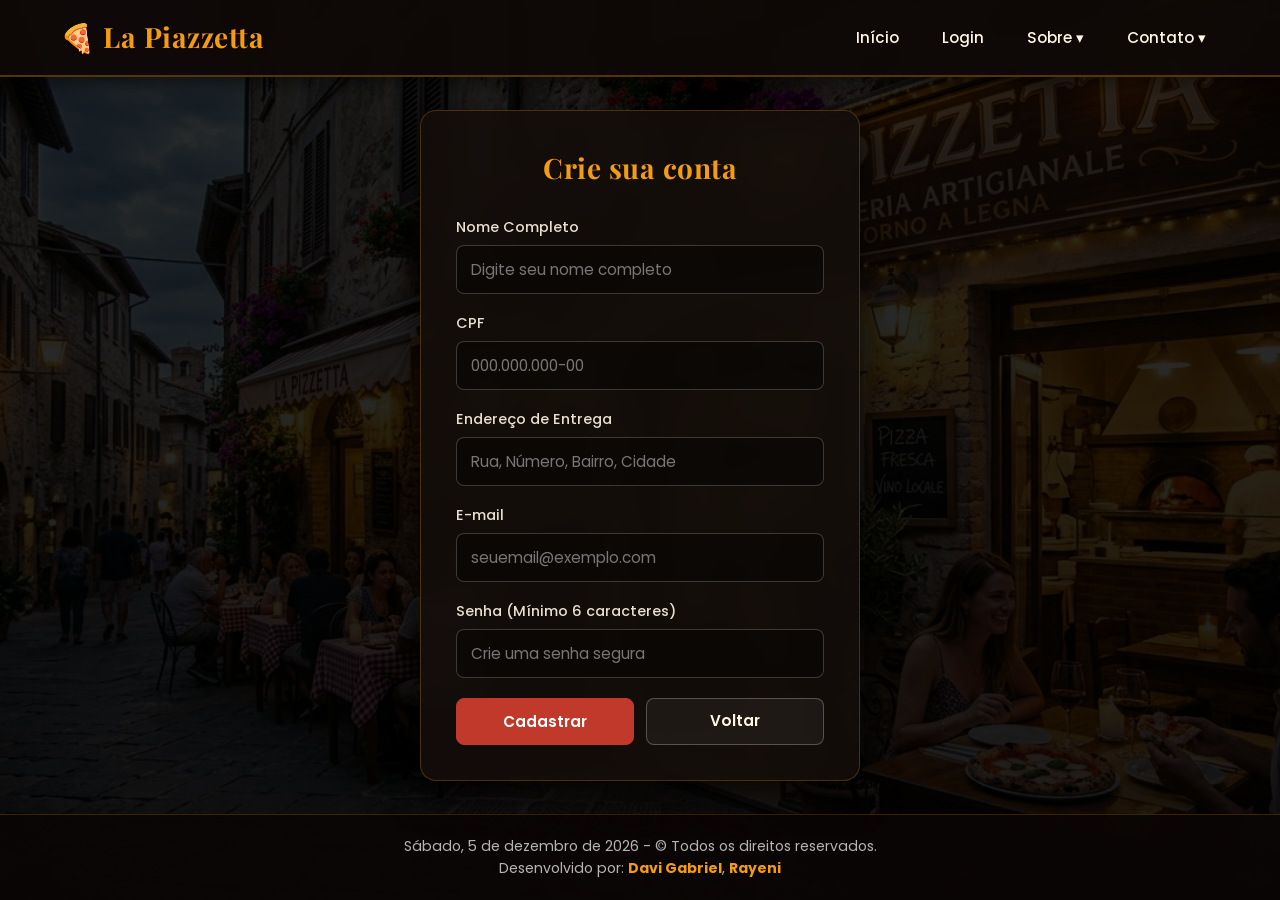
<file: cadastro.html>
<!DOCTYPE html>
<html lang="pt-BR">
<head>
    <meta charset="UTF-8">
    <meta name="viewport" content="width=device-width, initial-scale=1.0">
    <title>Cadastro - La Piazzetta</title>
    <link rel="preconnect" href="https://fonts.googleapis.com">
    <link rel="preconnect" href="https://fonts.gstatic.com" crossorigin>
    <link href="https://fonts.googleapis.com/css2?family=Playfair+Display:wght@400;700&family=Poppins:wght@300;400;500;600&display=swap" rel="stylesheet">
    <link rel="stylesheet" href="style.css">
</head>
<body>
    <header id="cabecalho-principal">
        <div class="container header-flex">
            <a href="index.html" class="logo">🍕 La Piazzetta</a>
            <nav>
                <ul class="menu-principal">
                    <li><a href="index.html">Início</a></li>
                    <li><a href="login.html">Login</a></li>
                    <li class="has-submenu">
                        <a href="#" id="btn-sobre">Sobre ▾</a>
                        <ul id="menu-vertical-sobre" class="submenu">
                            <li><a href="#" id="item-empresa">Empresa</a></li>
                            <li><a href="#" id="item-clientes">Clientes</a></li>
                        </ul>
                    </li>
                    <li class="has-submenu">
                        <a href="#" id="btn-contato">Contato ▾</a>
                        <ul id="menu-vertical-contato" class="submenu">
                            <li><a href="#" id="item-telefones">Telefones</a></li>
                            <li><a href="#" id="item-email">Email</a></li>
                        </ul>
                    </li>
                </ul>
            </nav>
        </div>
    </header>
    <main class="container page-form">
        <div class="form-wrapper">
            <h2>Crie sua conta</h2>
            <form id="form-cadastro">
                <div class="form-group">
                    <label for="cad-nome">Nome Completo</label>
                    <input type="text" id="cad-nome" required placeholder="Digite seu nome completo">
                </div>
                <div class="form-group">
                    <label for="cad-cpf">CPF</label>
                    <input type="text" id="cad-cpf" required placeholder="000.000.000-00" maxlength="14">
                </div>
                <div class="form-group">
                    <label for="cad-endereco">Endereço de Entrega</label>
                    <input type="text" id="cad-endereco" required placeholder="Rua, Número, Bairro, Cidade">
                </div>
                <div class="form-group">
                    <label for="cad-email">E-mail</label>
                    <input type="email" id="cad-email" required placeholder="seuemail@exemplo.com">
                </div>
                <div class="form-group">
                    <label for="cad-senha">Senha (Mínimo 6 caracteres)</label>
                    <input type="password" id="cad-senha" required minlength="6" placeholder="Crie uma senha segura">
                </div>
                <div id="msg-erro-cadastro" class="msg msg-erro"></div>
                <div id="msg-sucesso-cadastro" class="msg msg-sucesso"></div>
                <div class="acoes-form">
                    <button type="submit" class="btn btn-primario">Cadastrar</button>
                    <a href="index.html" class="btn btn-secundario">Voltar</a>
                </div>
            </form>
        </div>
    </main>
    <footer>
        <div class="container">
            <p><span id="data-atual"></span> - &copy; Todos os direitos reservados.</p>
            <p>Desenvolvido por: <strong>Davi Gabriel</strong>, <strong>Rayeni</strong></p>
        </div>
    </footer>
    <script src="script.js"></script>
</body>
</html>
</file>
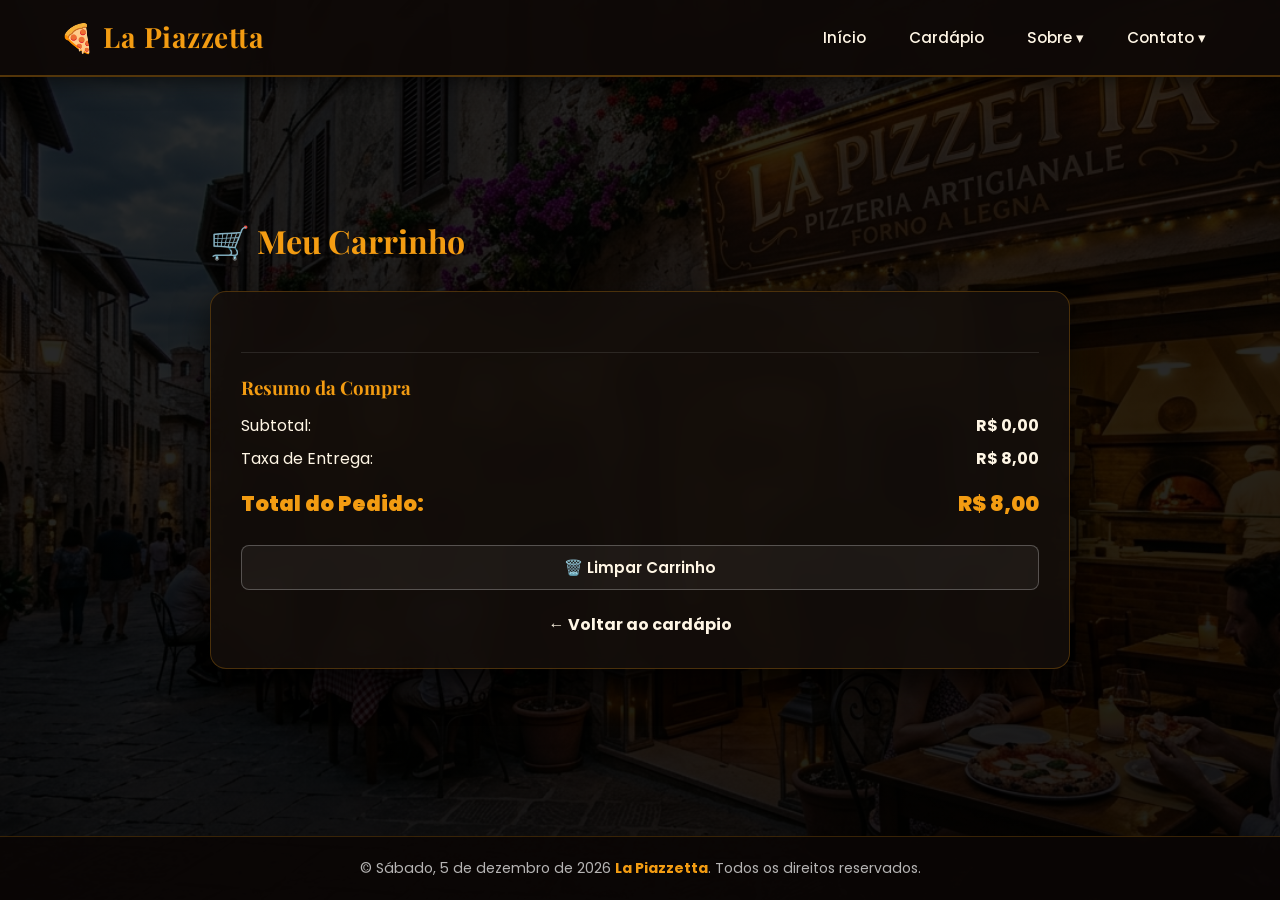
<file: carrinho.html>
<!DOCTYPE html>
<html lang="pt-BR">
<head>
    <meta charset="UTF-8">
    <meta name="viewport" content="width=device-width, initial-scale=1.0">
    <title>Meu Carrinho - La Piazzetta</title>
    <link rel="preconnect" href="https://fonts.googleapis.com">
    <link rel="preconnect" href="https://fonts.gstatic.com" crossorigin>
    <link href="https://fonts.googleapis.com/css2?family=Playfair+Display:wght@400;700&family=Poppins:wght@300;400;500;600&display=swap" rel="stylesheet">
    <link rel="stylesheet" href="style.css">
</head>
<body class="dashboard">
    <header id="cabecalho-principal">
        <div class="container header-flex">
            <a href="index.html" class="logo">🍕 La Piazzetta</a>
            <nav>
                <ul class="menu-principal">
                    <li><a href="index.html">Início</a></li>
                    <li><a href="cardapio.html">Cardápio</a></li>
                    <li class="has-submenu">
                        <a href="#" id="btn-sobre">Sobre ▾</a>
                        <ul id="menu-vertical-sobre" class="submenu">
                            <li><a href="#" id="item-empresa">Empresa</a></li>
                            <li><a href="#" id="item-clientes">Clientes</a></li>
                        </ul>
                    </li>
                    <li class="has-submenu">
                        <a href="#" id="btn-contato">Contato ▾</a>
                        <ul id="menu-vertical-contato" class="submenu">
                            <li><a href="#" id="item-telefones">Telefones</a></li>
                            <li><a href="#" id="item-email">Email</a></li>
                        </ul>
                    </li>
                </ul>
            </nav>
        </div>
    </header>
    <main class="container" style="max-width:900px; margin:0 auto; padding: 40px 20px;">
        <div class="dashboard-head" style="margin-bottom: 25px;">
            <h1 style="color: var(--laranja-queijo);">🛒 Meu Carrinho</h1>
            <p id="saudacao-carrinho"></p>
        </div>
        <div class="form-wrapper" style="max-width: 100%; padding:30px; margin-bottom:30px;">
            <div id="container-itens-carrinho"></div>
            <div style="margin-top:30px; border-top:1px solid rgba(255,255,255,0.1); padding-top:20px;">
                <h3 style="color: var(--laranja-queijo);">Resumo da Compra</h3>
                <div style="display:flex; justify-content:space-between; margin-top:10px;">
                    <span>Subtotal:</span>
                    <strong id="subtotal">R$ 0,00</strong>
                </div>
                <div style="display:flex; justify-content:space-between; margin-top:8px;">
                    <span>Taxa de Entrega:</span>
                    <strong id="taxa-entrega">R$ 8,00</strong>
                </div>
                <div style="display:flex; justify-content:space-between; margin-top:15px; font-size:1.3rem; color:var(--laranja-queijo); font-weight:900;">
                    <span>Total do Pedido:</span>
                    <span id="total-geral">R$ 8,00</span>
                </div>
                <div style="display:flex; flex-direction:column; gap:12px; margin-top:25px;">
                    <button id="btn-limpar-carrinho" class="btn btn-secundario" style="width:100%;">
                        🗑️ Limpar Carrinho
                    </button>
                    <a href="cardapio.html" style="text-align:center; color:var(--creme); font-weight:700; margin-top:10px;">← Voltar ao cardápio</a>
                </div>
            </div>
        </div>
    </main>
    <footer>
        <div class="container">
            <p>&copy; <span id="data-atual"></span> <strong>La Piazzetta</strong>. Todos os direitos reservados.</p>
        </div>
    </footer>
    <script src="script.js"></script>
</body>
</html>
</file>
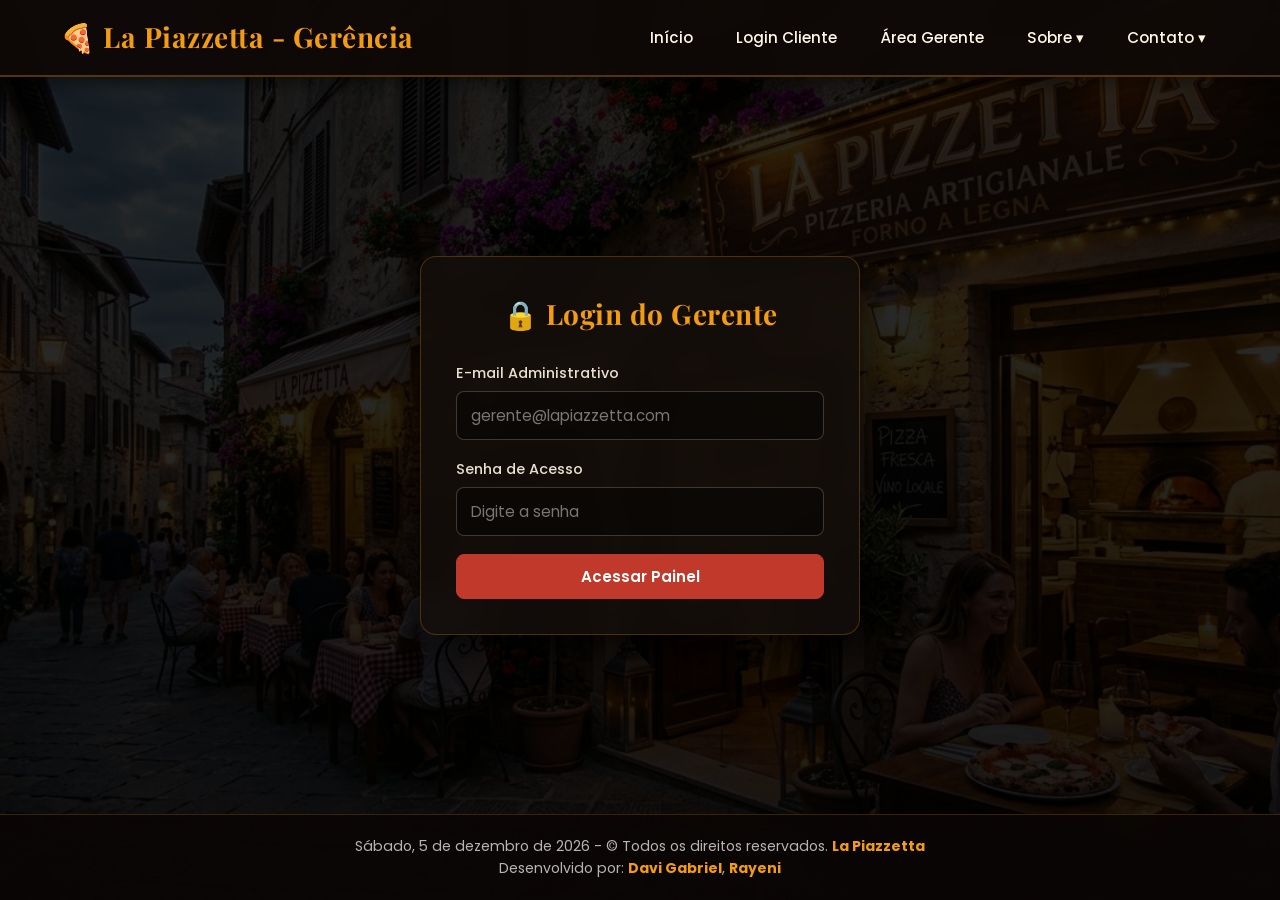
<file: gerente.html>
<!DOCTYPE html>
<html lang="pt-BR">
<head>
    <meta charset="UTF-8">
    <meta name="viewport" content="width=device-width, initial-scale=1.0">
    <title>Área do Gerente - La Piazzetta</title>
    <link rel="preconnect" href="https://fonts.googleapis.com">
    <link rel="preconnect" href="https://fonts.gstatic.com" crossorigin>
    <link href="https://fonts.googleapis.com/css2?family=Playfair+Display:wght@400;700&family=Poppins:wght@300;400;500;600&display=swap" rel="stylesheet">
    <link rel="stylesheet" href="style.css">
</head>
<body>
    <header id="cabecalho-principal">
        <div class="container header-flex">
            <a href="index.html" class="logo">🍕 La Piazzetta - Gerência</a>
            <nav>
                <ul class="menu-principal">
                    <li><a href="index.html">Início</a></li>
                    <li><a href="login.html">Login Cliente</a></li>
                    <li><a href="gerente.html" class="active">Área Gerente</a></li>
                    <li class="has-submenu">
                        <a href="#" id="btn-sobre">Sobre ▾</a>
                        <ul id="menu-vertical-sobre" class="submenu">
                            <li><a href="#" id="item-empresa">Empresa</a></li>
                            <li><a href="#" id="item-clientes">Clientes</a></li>
                        </ul>
                    </li>
                    <li class="has-submenu">
                        <a href="#" id="btn-contato">Contato ▾</a>
                        <ul id="menu-vertical-contato" class="submenu">
                            <li><a href="#" id="item-telefones">Telefones</a></li>
                            <li><a href="#" id="item-email">Email</a></li>
                        </ul>
                    </li>
                </ul>
            </nav>
        </div>
    </header>

    <main class="container page-form" style="flex-direction: column; padding: 40px 20px;">
        
        <!-- TELA DE LOGIN DO GERENTE (PADRÃO) -->
        <div id="login-gerente-wrapper" class="form-wrapper" style="max-width: 440px;">
            <h2>🔒 Login do Gerente</h2>
            <form id="form-login-gerente">
                <div class="form-group">
                    <label for="gerente-email">E-mail Administrativo</label>
                    <input type="email" id="gerente-email" required placeholder="gerente@lapiazzetta.com">
                </div>
                <div class="form-group">
                    <label for="gerente-senha">Senha de Acesso</label>
                    <input type="password" id="gerente-senha" required placeholder="Digite a senha">
                </div>
                <div id="msg-erro-gerente" class="msg msg-erro"></div>
                <button type="submit" class="btn btn-primario btn-block" style="margin-top: 15px;">Acessar Painel</button>
            </form>
        </div>

        <!-- PAINEL PROTEGIDO DA GERÊNCIA (EXIBIDO SÓ APÓS LOGAR) -->
        <div id="painel-gerente-conteudo" style="display: none; width: 100%;">
            <div style="display: flex; justify-content: space-between; align-items: center; margin-bottom: 30px;">
                <h1 style="color: var(--laranja-queijo);">⚙️ Gestão do Cardápio</h1>
                <button id="btn-sair-gerente" class="btn btn-secundario">🔒 Sair da Gerência</button>
            </div>

            <div class="form-wrapper" style="max-width: 600px; margin: 0 auto 40px auto;">
                <h2>➕ Cadastrar Novo Produto</h2>
                <form id="form-novo-produto">
                    <div class="form-group">
                        <label for="prod-nome">Nome do Produto</label>
                        <input type="text" id="prod-nome" required placeholder="Ex: Pizza Baiana Especial">
                    </div>
                    <div class="form-group">
                        <label for="prod-categoria">Categoria</label>
                        <select id="prod-categoria" required>
                            <option value="Tradicionais">Tradicionais</option>
                            <option value="Especiais">Especiais</option>
                            <option value="Doces">Doces</option>
                            <option value="Bebidas">Bebidas</option>
                        </select>
                    </div>
                    <div class="form-group">
                        <label for="prod-ingredientes">Ingredientes / Descrição</label>
                        <input type="text" id="prod-ingredientes" required placeholder="Ex: Molho, calabresa moída, pimenta e cebola">
                    </div>
                    <div class="form-group">
                        <label for="prod-preco">Preço (R$)</label>
                        <input type="number" id="prod-preco" step="0.01" min="0" required placeholder="Ex: 62.90">
                    </div>
                    <div class="form-group">
                        <label for="prod-imagem">Link da Imagem (URL)</label>
                        <input type="url" id="prod-imagem" required placeholder="https://exemplo.com/imagem.jpg">
                    </div>
                    <button type="submit" class="btn btn-primario btn-block">Adicionar ao Cardápio</button>
                </form>
            </div>

            <h2 style="color: var(--laranja-queijo); text-align: center; margin-bottom: 20px;">Produtos Extras Cadastrados</h2>
            <div id="grid-produtos-gerente" class="grid-produtos"></div>
        </div>

    </main>

    <footer>
        <div class="container">
            <p><span id="data-atual"></span> - &copy; Todos os direitos reservados. <strong>La Piazzetta</strong></p>
            <p>Desenvolvido por: <strong>Davi Gabriel</strong>, <strong>Rayeni</strong></p>
        </div>
    </footer>
    <script src="script.js"></script>
</body>
</html>
</file>
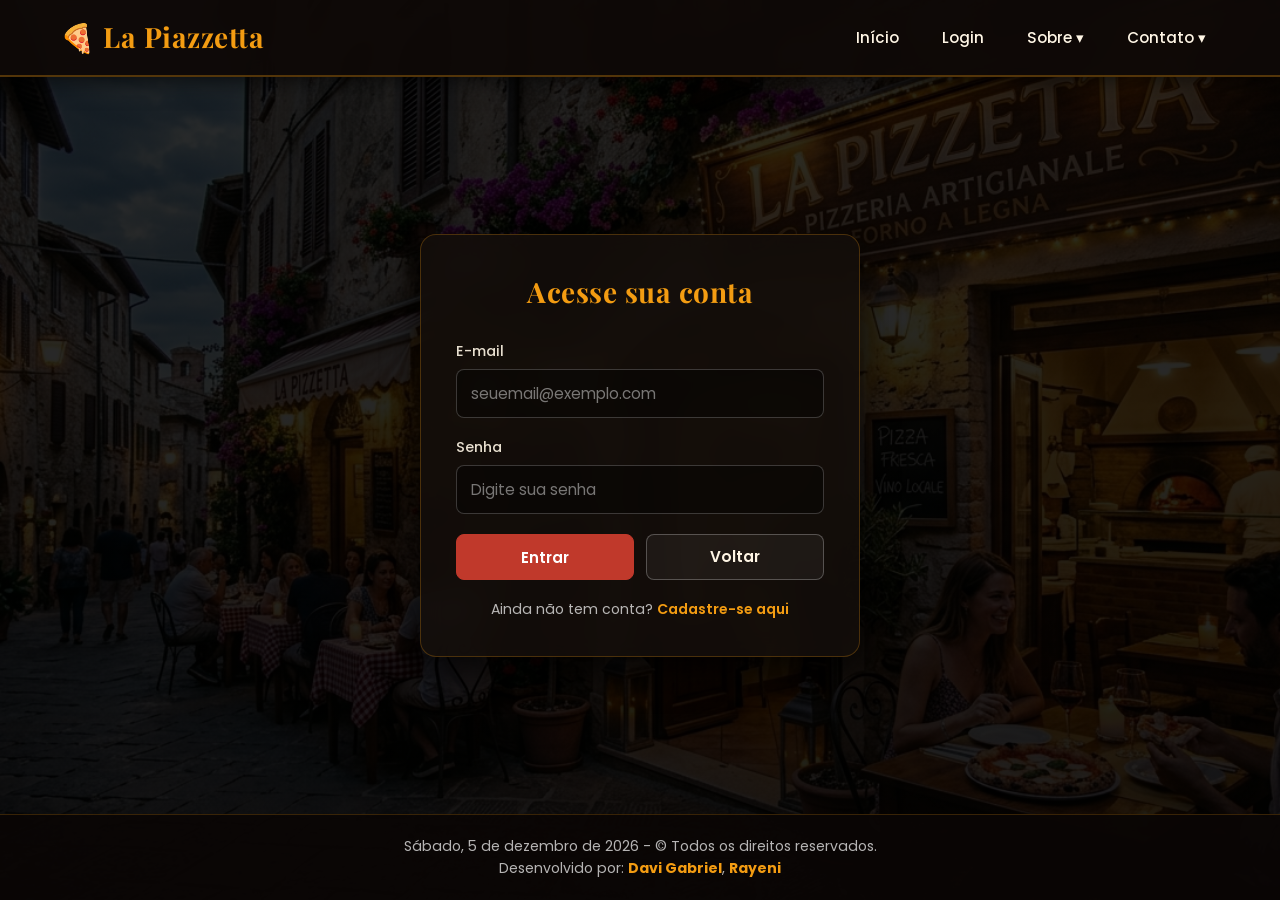
<file: login.html>
<!DOCTYPE html>
<html lang="pt-BR">
<head>
    <meta charset="UTF-8">
    <meta name="viewport" content="width=device-width, initial-scale=1.0">
    <title>Login - La Piazzetta</title>
    <link rel="preconnect" href="https://fonts.googleapis.com">
    <link rel="preconnect" href="https://fonts.gstatic.com" crossorigin>
    <link href="https://fonts.googleapis.com/css2?family=Playfair+Display:wght@400;700&family=Poppins:wght@300;400;500;600&display=swap" rel="stylesheet">
    <link rel="stylesheet" href="style.css">
</head>
<body>
    <header id="cabecalho-principal">
        <div class="container header-flex">
            <a href="index.html" class="logo">🍕 La Piazzetta</a>
            <nav>
                <ul class="menu-principal">
                    <li><a href="index.html">Início</a></li>
                    <li><a href="login.html">Login</a></li>
                    <li class="has-submenu">
                        <a href="#" id="btn-sobre">Sobre ▾</a>
                        <ul id="menu-vertical-sobre" class="submenu">
                            <li><a href="#" id="item-empresa">Empresa</a></li>
                            <li><a href="#" id="item-clientes">Clientes</a></li>
                        </ul>
                    </li>
                    <li class="has-submenu">
                        <a href="#" id="btn-contato">Contato ▾</a>
                        <ul id="menu-vertical-contato" class="submenu">
                            <li><a href="#" id="item-telefones">Telefones</a></li>
                            <li><a href="#" id="item-email">Email</a></li>
                        </ul>
                    </li>
                </ul>
            </nav>
        </div>
    </header>
    <main class="container page-form">
        <div class="form-wrapper">
            <h2>Acesse sua conta</h2>
            <form id="form-login">
                <div class="form-group">
                    <label for="login-email">E-mail</label>
                    <input type="email" id="login-email" required placeholder="seuemail@exemplo.com">
                </div>
                <div class="form-group">
                    <label for="login-senha">Senha</label>
                    <input type="password" id="login-senha" required placeholder="Digite sua senha">
                </div>
                <div id="msg-erro-login" class="msg msg-erro"></div>
                <div class="acoes-form">
                    <button type="submit" class="btn btn-primario">Entrar</button>
                    <a href="index.html" class="btn btn-secundario">Voltar</a>
                </div>
                <div class="link-rodape">
                    <p>Ainda não tem conta? <a href="cadastro.html">Cadastre-se aqui</a></p>
                </div>
            </form>
        </div>
    </main>
    <footer>
        <div class="container">
            <p><span id="data-atual"></span> - &copy; Todos os direitos reservados.</p>
            <p>Desenvolvido por: <strong>Davi Gabriel</strong>, <strong>Rayeni</strong></p>
        </div>
    </footer>
    <script src="script.js"></script>
</body>
</html>
</file>
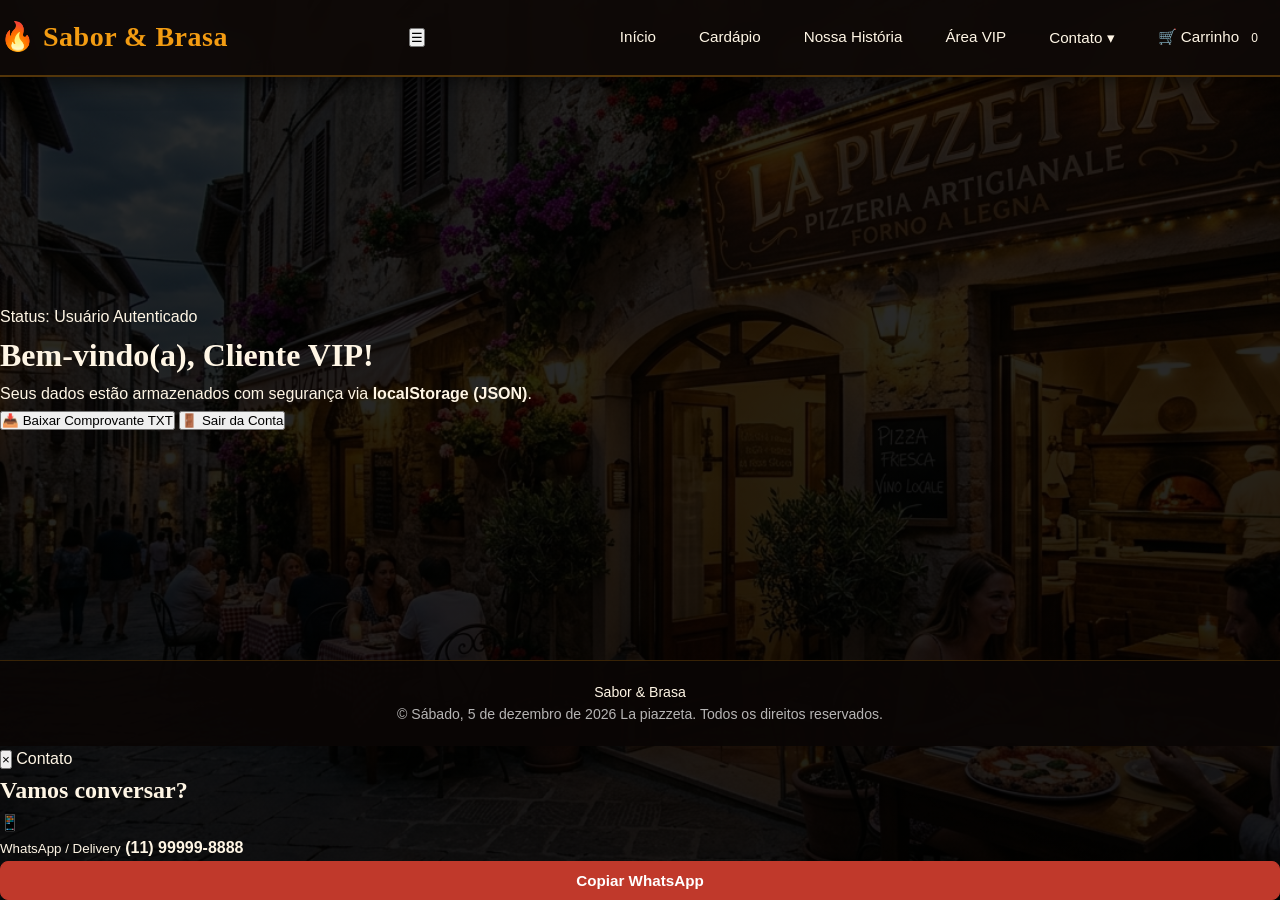
<file: site.html>
<!DOCTYPE html>
<html lang="pt-BR">
<head>
    <meta charset="UTF-8">
    <meta name="viewport" content="width=device-width, initial-scale=1.0">
    <title>Área VIP - Sabor & Brasa</title>
    <link rel="stylesheet" href="style.css">
    <link rel="preconnect" href="https://fonts.googleapis.com">
    <link rel="preconnect" href="https://fonts.gstatic.com" crossorigin>
    <link href="https://fonts.googleapis.com/css2?family=Montserrat:wght@400;600;700;900&display=swap" rel="stylesheet">
</head>
<body>
    <header class="main-header" id="site-header">
        <div class="header-content">
            <a class="logo" href="index.html">
                <span class="logo-icon">🔥</span>
                <span>Sabor <span>&</span> Brasa</span>
            </a>
            <button class="menu-toggle" id="menu-toggle">☰</button>
            <nav class="main-nav" id="main-nav">
                <a href="index.html">Início</a>
                <a href="saborBrasa.html">Cardápio</a>
                <a href="sobre.html">Nossa História</a>
                <a href="site.html" class="active">Área VIP</a>
                <div class="dropdown">
                    <a href="#" class="dropdown-btn">Contato ▾</a>
                    <div class="submenu">
                        <a href="#" id="link-telefone">📞 Telefones</a>
                        <a href="mailto:contato@saborebrasa.com.br">✉️ E-mail</a>
                    </div>
                </div>
                <a href="carrinho.html">
                    🛒 Carrinho <span id="contador-carrinho" style="background:var(--color-accent);padding:2px 8px;border-radius:12px;font-size:0.75rem;">0</span>
                </a>
            </nav>
        </div>
    </header>
    <main class="dashboard">
        <div class="dashboard-head">
            <div class="status-auth">Status: Usuário Autenticado</div>
            <h1>Bem-vindo(a), <span id="nome-usuario-logado">Cliente VIP</span>!</h1>
            <p>Seus dados estão armazenados com segurança via <strong>localStorage (JSON)</strong>.</p>
        </div>
        <div id="box-dados-usuario" class="user-grid">
        </div>
        <div class="dashboard-actions">
            <button id="btn-baixar-txt-novamente">📥 Baixar Comprovante TXT</button>
            <button id="btn-logout">🚪 Sair da Conta</button>
        </div>
    </main>
    <footer>
        <div class="footer-content">
            <div>
                <a class="footer-logo" href="index.html">Sabor <span>&</span> Brasa</a>
            </div>
        </div>
        <div class="footer-bottom">
            <p>&copy; <span id="data-atual"></span> La piazzeta. Todos os direitos reservados.</p>
        </div>
    </footer>
    <div id="modal-telefone">
        <div class="modal-card">
            <button class="close" id="fechar-modal">&times;</button>
            <span class="section-tag">Contato</span>
            <h2>Vamos conversar?</h2>
            <div class="phone-list">
                <div class="phone-item">
                    <div class="phone-item-icon">📱</div>
                    <div>
                        <small>WhatsApp / Delivery</small>
                        <strong>(11) 99999-8888</strong>
                    </div>
                </div>
            </div>
            <button class="btn btn-primary" style="width:100%;" id="copiar-tel">Copiar WhatsApp</button>
        </div>
    </div>
    <div id="toast-notificacao" class="alert alert-success" style="position:fixed; bottom:20px; right:20px; z-index:10000; display:none;"></div>
    <script src="script.js"></script>
</body>
</html>
</file>
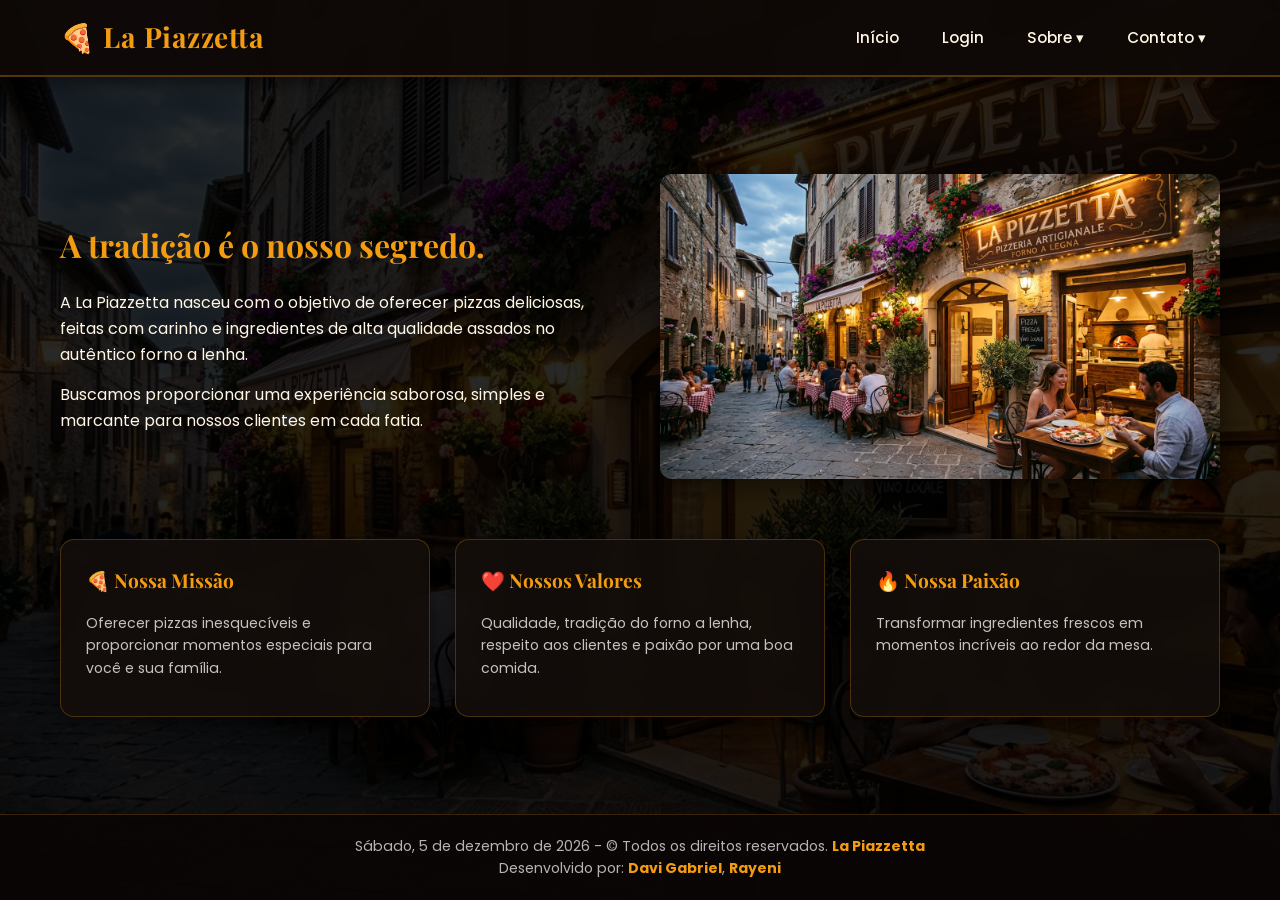
<file: sobre.html>
<!DOCTYPE html>
<html lang="pt-BR">
<head>
    <meta charset="UTF-8">
    <meta name="viewport" content="width=device-width, initial-scale=1.0">
    <title>Nossa História - La Piazzetta</title>
    <link rel="preconnect" href="https://fonts.googleapis.com">
    <link rel="preconnect" href="https://fonts.gstatic.com" crossorigin>
    <link href="https://fonts.googleapis.com/css2?family=Playfair+Display:wght@400;700&family=Poppins:wght@300;400;500;600&display=swap" rel="stylesheet">
    <link rel="stylesheet" href="style.css">
</head>
<body class="about">
    <header id="cabecalho-principal">
        <div class="container header-flex">
            <a href="index.html" class="logo">🍕 La Piazzetta</a>
            <nav>
                <ul class="menu-principal">
                    <li><a href="index.html">Início</a></li>
                    <li><a href="login.html">Login</a></li>
                    <li class="has-submenu">
                        <a href="#" id="btn-sobre">Sobre ▾</a>
                        <ul id="menu-vertical-sobre" class="submenu">
                            <li><a href="#" id="item-empresa">Empresa</a></li>
                            <li><a href="#" id="item-clientes">Clientes</a></li>
                        </ul>
                    </li>
                    <li class="has-submenu">
                        <a href="#" id="btn-contato">Contato ▾</a>
                        <ul id="menu-vertical-contato" class="submenu">
                            <li><a href="#" id="item-telefones">Telefones</a></li>
                            <li><a href="#" id="item-email">Email</a></li>
                        </ul>
                    </li>
                </ul>
            </nav>
        </div>
    </header>
    <main class="container" style="padding: 60px 20px;">
        <div class="about-grid" style="display: grid; grid-template-columns: repeat(auto-fit, minmax(300px, 1fr)); gap: 40px; align-items: center;">
            <div class="about-text">
                <h1 style="color: var(--laranja-queijo); margin-bottom: 20px;">A tradição é o nosso segredo.</h1>
                <p style="margin-bottom: 15px;">A La Piazzetta nasceu com o objetivo de oferecer pizzas deliciosas, feitas com carinho e ingredientes de alta qualidade assados no autêntico forno a lenha.</p>
                <p>Buscamos proporcionar uma experiência saborosa, simples e marcante para nossos clientes em cada fatia.</p>
            </div>
            <div class="about-image">
                <img src="img.jpg.jpg" alt="Fachada La Piazzetta" style="width: 100%; border-radius: 12px; box-shadow: var(--sombra-padrao);">
            </div>
        </div>
        <div style="display:grid; grid-template-columns:repeat(auto-fit, minmax(250px, 1fr)); gap:25px; margin-top:60px;">
            <div class="card-produto" style="padding:25px;">
                <h3 style="color: var(--laranja-queijo);">🍕 Nossa Missão</h3>
                <p style="margin-top:10px;">Oferecer pizzas inesquecíveis e proporcionar momentos especiais para você e sua família.</p>
            </div>
            <div class="card-produto" style="padding:25px;">
                <h3 style="color: var(--laranja-queijo);">❤️ Nossos Valores</h3>
                <p style="margin-top:10px;">Qualidade, tradição do forno a lenha, respeito aos clientes e paixão por uma boa comida.</p>
            </div>
            <div class="card-produto" style="padding:25px;">
                <h3 style="color: var(--laranja-queijo);">🔥 Nossa Paixão</h3>
                <p style="margin-top:10px;">Transformar ingredientes frescos em momentos incríveis ao redor da mesa.</p>
            </div>
        </div>
    </main>
    <footer>
        <div class="container">
            <p><span id="data-atual"></span> - &copy; Todos os direitos reservados. <strong>La Piazzetta</strong></p>
            <p>Desenvolvido por: <strong>Davi Gabriel</strong>, <strong>Rayeni</strong></p>
        </div>
    </footer>
    <script src="script.js"></script>
</body>
</html>
</file>
<file: style.css>
/* ==========================================================================
   1. RESET E VARIÁVEIS (:root)
   ========================================================================== */
:root {
    /* Paleta de Cores da Pizzaria */
    --vermelho-tomate: #C0392B;
    --vermelho-hover: #A93226;
    --laranja-queijo: #F39C12;
    --creme: #FFF6E5;
    --marrom-escuro: #1C1410;
    --preto-fundo: rgba(12, 8, 6, 0.85);

    /* Fontes */
    --fonte-titulos: 'Playfair Display', serif;
    --fonte-textos: 'Poppins', sans-serif;
    
    /* Sombras e Efeitos */
    --sombra-padrao: 0 8px 24px rgba(0, 0, 0, 0.5);
    --sombra-hover: 0 12px 32px rgba(0, 0, 0, 0.7);
    --transicao: all 0.3s cubic-bezier(0.25, 0.8, 0.25, 1);
}

/* Reset Global */
* {
    margin: 0;
    padding: 0;
    box-sizing: border-box;
}

/* ==========================================================================
   2. BODY E BACKGROUND TEMÁTICO
   ========================================================================== */
body {
    font-family: var(--fonte-textos);
    color: var(--creme);
    background-color: #120c0a;
    
    /* Imagem de Fundo com gradiente suave */
    background-image: linear-gradient(rgba(0, 0, 0, 0.78), rgba(0, 0, 0, 0.85)), 
                      url('img.jpg.jpg');
    background-size: cover;
    background-attachment: fixed;
    background-position: center;
    background-repeat: no-repeat;
    
    min-height: 100vh;
    display: flex;
    flex-direction: column;
    line-height: 1.6;
}

/* Links */
a {
    color: var(--creme);
    text-decoration: none;
    transition: var(--transicao);
}

/* Container de Largura */
.container {
    width: 100%;
    max-width: 1200px;
    margin: 0 auto;
    padding: 0 20px;
}

main {
    flex: 1;
    display: flex;
    flex-direction: column;
    justify-content: center;
    padding: 40px 0;
}

h1, h2, h3, h4 {
    font-family: var(--fonte-titulos);
    font-weight: 700;
}

/* ==========================================================================
   3. HEADER FIXO E MENUS COM SUBMENU
   ========================================================================== */
#cabecalho-principal, #site-header {
    background-color: rgba(14, 9, 7, 0.95);
    backdrop-filter: blur(10px);
    -webkit-backdrop-filter: blur(10px);
    position: sticky;
    top: 0;
    z-index: 1000;
    border-bottom: 2px solid rgba(243, 156, 18, 0.3);
    box-shadow: 0 4px 20px rgba(0, 0, 0, 0.6);
}

.header-flex, .header-content {
    display: flex;
    justify-content: space-between;
    align-items: center;
    height: 75px;
}

.logo {
    color: var(--laranja-queijo) !important;
    font-family: var(--fonte-titulos);
    font-size: 1.75rem;
    font-weight: bold;
    letter-spacing: 0.5px;
}

.menu-principal, .main-nav {
    list-style: none;
    display: flex;
    gap: 15px;
    align-items: center;
}

.menu-principal > li {
    position: relative;
}

.menu-principal a, .main-nav a {
    color: var(--creme);
    font-weight: 500;
    font-size: 0.95rem;
    padding: 8px 14px;
    border-radius: 6px;
}

.menu-principal a:hover, .main-nav a:hover {
    color: var(--laranja-queijo);
    background-color: rgba(255, 255, 255, 0.08);
}

/* Submenu Dropdown */
.submenu {
    list-style: none;
    position: absolute;
    top: 100%;
    left: 0;
    background-color: rgba(20, 14, 11, 0.98);
    border: 1px solid rgba(243, 156, 18, 0.2);
    min-width: 170px;
    box-shadow: var(--sombra-padrao);
    border-radius: 8px;
    padding: 8px 0;
    
    visibility: hidden;
    opacity: 0;
    transform: translateY(-10px);
    transition: var(--transicao);
    z-index: 1100;
}

.submenu.active, .has-submenu:hover .submenu {
    visibility: visible;
    opacity: 1;
    transform: translateY(0);
}

.submenu li a {
    display: block;
    padding: 10px 18px;
    color: var(--creme);
    font-size: 0.9rem;
}

.submenu li a:hover {
    background-color: var(--vermelho-tomate);
    color: #ffffff;
}

/* ==========================================================================
   4. FORMULÁRIO DE LOGIN E CADASTRO (GLASSMORPHISM)
   ========================================================================== */
.page-form {
    display: flex;
    align-items: center;
    justify-content: center;
    min-height: calc(100vh - 180px);
}

.form-wrapper {
    background: rgba(20, 14, 11, 0.88);
    backdrop-filter: blur(12px);
    -webkit-backdrop-filter: blur(12px);
    border: 1px solid rgba(243, 156, 18, 0.25);
    color: var(--creme);
    padding: 40px;
    border-radius: 16px;
    width: 100%;
    max-width: 440px;
    box-shadow: 0 15px 35px rgba(0, 0, 0, 0.7);
}

.form-wrapper h2 {
    text-align: center;
    margin-bottom: 28px;
    color: var(--laranja-queijo);
    font-size: 1.8rem;
    letter-spacing: 0.5px;
}

.form-group {
    margin-bottom: 20px;
    display: flex;
    flex-direction: column;
}

.form-group label {
    margin-bottom: 8px;
    font-weight: 500;
    font-size: 0.92rem;
    color: rgba(255, 246, 229, 0.9);
}

.form-group input, .form-group select {
    width: 100%;
    padding: 12px 16px;
    border: 1px solid rgba(255, 255, 255, 0.2);
    border-radius: 8px;
    font-family: var(--fonte-textos);
    font-size: 0.95rem;
    background-color: rgba(0, 0, 0, 0.4);
    color: #ffffff;
    transition: var(--transicao);
}

/* Cor do texto de exemplo (Placeholder) com melhor visibilidade */
.form-group input::placeholder {
    color: rgba(255, 255, 255, 0.45);
}

/* Foco do campo com destaque em Laranja */
.form-group input:focus, .form-group select:focus {
    outline: none;
    border-color: var(--laranja-queijo);
    background-color: rgba(0, 0, 0, 0.6);
    box-shadow: 0 0 10px rgba(243, 156, 18, 0.3);
}

/* ==========================================================================
   5. BOTÕES (.btn)
   ========================================================================== */
.btn {
    display: inline-flex;
    align-items: center;
    justify-content: center;
    padding: 12px 24px;
    font-family: var(--fonte-textos);
    font-size: 0.95rem;
    font-weight: 600;
    border-radius: 8px;
    cursor: pointer;
    transition: var(--transicao);
    border: 1px solid transparent;
}

.btn-primario, .btn-primary {
    background-color: var(--vermelho-tomate);
    color: #ffffff !important;
    border-color: var(--vermelho-tomate);
}

.btn-primario:hover, .btn-primary:hover {
    background-color: var(--vermelho-hover);
    border-color: var(--vermelho-hover);
    transform: translateY(-2px);
    box-shadow: 0 6px 18px rgba(192, 57, 43, 0.4);
}

.btn-secundario, .btn-secondary {
    background-color: rgba(255, 255, 255, 0.05);
    color: var(--creme) !important;
    border-color: rgba(255, 255, 255, 0.25);
}

.btn-secundario:hover, .btn-secondary:hover {
    background-color: rgba(255, 255, 255, 0.12);
    border-color: var(--laranja-queijo);
    color: var(--laranja-queijo) !important;
    transform: translateY(-2px);
}

.acoes-form {
    display: flex;
    gap: 12px;
    margin-top: 24px;
}

.acoes-form .btn {
    flex: 1;
}

.link-rodape {
    text-align: center;
    margin-top: 22px;
    font-size: 0.88rem;
    color: rgba(255, 255, 255, 0.7);
}

.link-rodape a {
    color: var(--laranja-queijo);
    font-weight: 600;
}

.link-rodape a:hover {
    text-decoration: underline;
}

/* ==========================================================================
   6. MENSAGENS DE ALERTA
   ========================================================================== */
.msg {
    padding: 12px 16px;
    border-radius: 8px;
    margin-top: 16px;
    display: none;
    text-align: center;
    font-size: 0.88rem;
    font-weight: 600;
}

.msg-erro {
    background-color: rgba(231, 76, 60, 0.2);
    color: #f1948a;
    border: 1px solid rgba(231, 76, 60, 0.5);
}

.msg-sucesso {
    background-color: rgba(39, 174, 96, 0.2);
    color: #82e0aa;
    border: 1px solid rgba(39, 174, 96, 0.5);
}

/* ==========================================================================
   7. ESTILIZAÇÃO DO MODAL (POPUP) - CORREÇÃO DO VAZAMENTO
   ========================================================================== */
.modal-overlay {
    position: fixed;
    top: 0;
    left: 0;
    width: 100vw;
    height: 100vh;
    background-color: rgba(0, 0, 0, 0.8);
    backdrop-filter: blur(6px);
    -webkit-backdrop-filter: blur(6px);
    display: flex;
    justify-content: center;
    align-items: center;
    z-index: 9999;
    padding: 20px;
}

.modal-box {
    background-color: rgba(24, 17, 13, 0.96);
    border: 1px solid rgba(243, 156, 18, 0.4);
    padding: 32px;
    border-radius: 16px;
    max-width: 480px;
    width: 100%;
    position: relative;
    color: var(--creme);
    box-shadow: 0 20px 40px rgba(0, 0, 0, 0.8);
    animation: modalEntrada 0.3s cubic-bezier(0.175, 0.885, 0.32, 1.275);
}

@keyframes modalEntrada {
    from { opacity: 0; transform: scale(0.85); }
    to { opacity: 1; transform: scale(1); }
}

.modal-box h2 {
    color: var(--laranja-queijo);
    margin-bottom: 16px;
    font-size: 1.5rem;
}

.btn-fechar-modal {
    position: absolute;
    top: 16px;
    right: 16px;
    background: transparent;
    border: none;
    color: rgba(255, 255, 255, 0.6);
    font-size: 1.6rem;
    cursor: pointer;
    line-height: 1;
    transition: var(--transicao);
}

.btn-fechar-modal:hover {
    color: var(--vermelho-tomate);
}

/* ==========================================================================
   8. RODAPÉ (FOOTER)
   ========================================================================== */
footer {
    background-color: rgba(10, 6, 5, 0.96);
    border-top: 1px solid rgba(243, 156, 18, 0.2);
    padding: 20px 0;
    text-align: center;
    font-size: 0.88rem;
    color: rgba(255, 255, 255, 0.7);
    margin-top: auto;
}

footer strong {
    color: var(--laranja-queijo);
}

/* ==========================================================================
   9. RESPONSIVIDADE (MOBILE)
   ========================================================================== */
@media (max-width: 768px) {
    .header-flex, .header-content {
        flex-direction: column;
        height: auto;
        padding: 15px 0;
        gap: 12px;
    }

    .menu-principal, .main-nav {
        flex-wrap: wrap;
        justify-content: center;
    }

    .form-wrapper {
        padding: 28px 20px;
    }

    .acoes-form {
        flex-direction: column;
    }
}
/* ==========================================================================
   1. RESET GLOBAL E VARIÁVEIS (:root)
   ========================================================================== */
:root {
    /* Paleta de Cores */
    --vermelho-tomate: #C0392B;
    --vermelho-hover: #A93226;
    --laranja-queijo: #F39C12;
    --creme: #FFF6E5;
    --marrom-escuro: #1C1410;
    
    /* Fontes */
    --fonte-titulos: 'Playfair Display', serif;
    --fonte-textos: 'Poppins', sans-serif;
    
    /* Efeitos */
    --sombra-padrao: 0 8px 24px rgba(0, 0, 0, 0.5);
    --sombra-hover: 0 12px 32px rgba(0, 0, 0, 0.7);
    --transicao: all 0.3s ease;
}

* {
    margin: 0;
    padding: 0;
    box-sizing: border-box;
}

/* OBRIGATÓRIO: Impede que qualquer imagem estoure ou saia do contêiner */
img {
    max-width: 100%;
    height: auto;
    display: block;
}

/* ==========================================================================
   2. BODY E BACKGROUND COM IMAGEM DE FUNDO
   ========================================================================== */
body {
    font-family: var(--fonte-textos);
    color: var(--creme);
    background-color: #120c0a;
    background-image: linear-gradient(rgba(0, 0, 0, 0.82), rgba(0, 0, 0, 0.88)), 
                      url('img.jpg.jpg');
    background-size: cover;
    background-attachment: fixed;
    background-position: center;
    background-repeat: no-repeat;
    min-height: 100vh;
    display: flex;
    flex-direction: column;
    line-height: 1.6;
}

a {
    color: var(--creme);
    text-decoration: none;
    transition: var(--transicao);
}

.container {
    width: 100%;
    max-width: 1200px;
    margin: 0 auto;
    padding: 0 20px;
}

main {
    flex: 1;
    padding: 40px 0;
}

h1, h2, h3, h4 {
    font-family: var(--fonte-titulos);
    font-weight: 700;
}

/* ==========================================================================
   3. HEADER FIXO E SUBMENUS
   ========================================================================== */
#cabecalho-principal, #site-header {
    background-color: rgba(14, 9, 7, 0.95);
    backdrop-filter: blur(10px);
    -webkit-backdrop-filter: blur(10px);
    position: sticky;
    top: 0;
    z-index: 1000;
    border-bottom: 2px solid rgba(243, 156, 18, 0.3);
    box-shadow: 0 4px 20px rgba(0, 0, 0, 0.6);
}

.header-flex, .header-content {
    display: flex;
    justify-content: space-between;
    align-items: center;
    height: 75px;
}

.logo {
    color: var(--laranja-queijo) !important;
    font-family: var(--fonte-titulos);
    font-size: 1.75rem;
    font-weight: bold;
}

.menu-principal, .main-nav {
    list-style: none;
    display: flex;
    gap: 15px;
    align-items: center;
}

.menu-principal > li {
    position: relative;
}

.menu-principal a, .main-nav a {
    color: var(--creme);
    font-weight: 500;
    font-size: 0.95rem;
    padding: 8px 14px;
    border-radius: 6px;
}

.menu-principal a:hover, .main-nav a:hover {
    color: var(--laranja-queijo);
    background-color: rgba(255, 255, 255, 0.08);
}

.submenu {
    list-style: none;
    position: absolute;
    top: 100%;
    left: 0;
    background-color: rgba(20, 14, 11, 0.98);
    border: 1px solid rgba(243, 156, 18, 0.2);
    min-width: 170px;
    box-shadow: var(--sombra-padrao);
    border-radius: 8px;
    padding: 8px 0;
    visibility: hidden;
    opacity: 0;
    transform: translateY(-10px);
    transition: var(--transicao);
    z-index: 1100;
}

.submenu.active, .has-submenu:hover .submenu {
    visibility: visible;
    opacity: 1;
    transform: translateY(0);
}

.submenu li a {
    display: block;
    padding: 10px 18px;
    color: var(--creme);
    font-size: 0.9rem;
}

.submenu li a:hover {
    background-color: var(--vermelho-tomate);
    color: #ffffff;
}

/* ==========================================================================
   4. HERO BANNER & SEÇÃO CARDÁPIO (INDEX)
   ========================================================================== */
.hero {
    text-align: center;
    margin-bottom: 40px;
}

.hero h1 {
    font-size: 2.5rem;
    color: var(--laranja-queijo);
    margin-bottom: 12px;
}

.hero p {
    font-size: 1.05rem;
    max-width: 700px;
    margin: 0 auto 20px;
    color: var(--creme);
}

.cardapio-geral h2 {
    text-align: center;
    font-size: 2rem;
    color: var(--laranja-queijo);
    margin-bottom: 25px;
}

/* ==========================================================================
   5. GRID E CARDS DE PRODUTOS (AJUSTADO)
   ========================================================================== */
.grid-produtos {
    display: grid;
    grid-template-columns: repeat(auto-fill, minmax(250px, 1fr));
    gap: 22px;
}

.card-produto {
    background: rgba(20, 14, 11, 0.88);
    backdrop-filter: blur(10px);
    border: 1px solid rgba(243, 156, 18, 0.25);
    border-radius: 14px;
    padding: 18px;
    display: flex;
    flex-direction: column;
    justify-content: space-between;
    box-shadow: var(--sombra-padrao);
    transition: var(--transicao);
    overflow: hidden;
}

.card-produto:hover {
    transform: translateY(-5px);
    border-color: var(--laranja-queijo);
    box-shadow: var(--sombra-hover);
}

/* Configuração fixa para as imagens não estourarem */
.card-imagem {
    width: 100%;
    height: 180px;
    object-fit: cover;
    border-radius: 8px;
    margin-bottom: 12px;
    background-color: rgba(0, 0, 0, 0.3);
}

.card-produto h3 {
    font-size: 1.2rem;
    color: #ffffff;
    margin-bottom: 6px;
}

.card-produto p {
    font-size: 0.88rem;
    color: rgba(255, 255, 255, 0.75);
    margin-bottom: 12px;
    flex-grow: 1;
}

.preco {
    font-size: 1.25rem;
    font-weight: 700;
    color: var(--laranja-queijo);
    margin-bottom: 12px;
}

.aviso-login {
    font-size: 0.85rem;
    color: var(--vermelho-tomate);
    font-weight: bold;
    text-align: center;
}

/* ==========================================================================
   6. LAYOUT DA PÁGINA DE CARDÁPIO LOGADO (2 COLUNAS)
   ========================================================================== */
.layout-cardapio {
    display: grid;
    grid-template-columns: 1fr 340px;
    gap: 30px;
    align-items: start;
}

.saudacao {
    display: flex;
    justify-content: space-between;
    align-items: center;
    margin-bottom: 20px;
    background: rgba(20, 14, 11, 0.7);
    padding: 15px 20px;
    border-radius: 10px;
    border: 1px solid rgba(255, 255, 255, 0.1);
}

.saudacao h2 {
    font-size: 1.3rem;
    color: var(--laranja-queijo);
}

/* Botões de Filtro */
.filtros {
    display: flex;
    gap: 10px;
    margin-bottom: 25px;
    flex-wrap: wrap;
}

.btn-filtro {
    background: rgba(255, 255, 255, 0.08);
    color: var(--creme);
    border: 1px solid rgba(255, 255, 255, 0.2);
    padding: 8px 16px;
    border-radius: 20px;
    cursor: pointer;
    font-family: var(--fonte-textos);
    font-size: 0.9rem;
    transition: var(--transicao);
}

.btn-filtro:hover, .btn-filtro.active {
    background: var(--laranja-queijo);
    color: var(--marrom-escuro);
    border-color: var(--laranja-queijo);
    font-weight: 600;
}

/* Coluna Lateral do Carrinho */
.carrinho-box {
    background: rgba(20, 14, 11, 0.92);
    backdrop-filter: blur(10px);
    border: 1px solid rgba(243, 156, 18, 0.3);
    border-radius: 14px;
    padding: 22px;
    position: sticky;
    top: 95px;
    box-shadow: var(--sombra-padrao);
}

.carrinho-box h3 {
    color: var(--laranja-queijo);
    margin-bottom: 15px;
    font-size: 1.2rem;
    border-bottom: 1px solid rgba(255, 255, 255, 0.1);
    padding-bottom: 10px;
}

.item-carrinho {
    display: flex;
    justify-content: space-between;
    align-items: center;
    padding: 10px 0;
    border-bottom: 1px solid rgba(255, 255, 255, 0.08);
    font-size: 0.88rem;
}

.item-acoes button {
    background: var(--vermelho-tomate);
    color: #fff;
    border: none;
    width: 24px;
    height: 24px;
    border-radius: 4px;
    cursor: pointer;
    margin-left: 4px;
    font-weight: bold;
}

.resumo-valores {
    margin: 15px 0;
    font-size: 1.1rem;
}

/* ==========================================================================
   7. FORMULÁRIO DE LOGIN E CADASTRO (GLASSMORPHISM)
   ========================================================================== */
.page-form {
    display: flex;
    align-items: center;
    justify-content: center;
    min-height: calc(100vh - 180px);
}

.form-wrapper {
    background: rgba(20, 14, 11, 0.88);
    backdrop-filter: blur(12px);
    -webkit-backdrop-filter: blur(12px);
    border: 1px solid rgba(243, 156, 18, 0.25);
    color: var(--creme);
    padding: 35px;
    border-radius: 16px;
    width: 100%;
    max-width: 440px;
    box-shadow: 0 15px 35px rgba(0, 0, 0, 0.7);
}

.form-wrapper h2 {
    text-align: center;
    margin-bottom: 25px;
    color: var(--laranja-queijo);
    font-size: 1.75rem;
}

.form-group {
    margin-bottom: 18px;
    display: flex;
    flex-direction: column;
}

.form-group label {
    margin-bottom: 6px;
    font-weight: 500;
    font-size: 0.9rem;
}

.form-group input, .form-group select {
    width: 100%;
    padding: 12px 14px;
    border: 1px solid rgba(255, 255, 255, 0.2);
    border-radius: 8px;
    font-family: var(--fonte-textos);
    font-size: 0.95rem;
    background-color: rgba(0, 0, 0, 0.4);
    color: #ffffff;
    transition: var(--transicao);
}

.form-group input::placeholder {
    color: rgba(255, 255, 255, 0.45);
}

.form-group input:focus, .form-group select:focus {
    outline: none;
    border-color: var(--laranja-queijo);
    background-color: rgba(0, 0, 0, 0.6);
    box-shadow: 0 0 10px rgba(243, 156, 18, 0.3);
}

/* ==========================================================================
   8. BOTÕES (.btn)
   ========================================================================== */
.btn {
    display: inline-flex;
    align-items: center;
    justify-content: center;
    padding: 10px 20px;
    font-family: var(--fonte-textos);
    font-size: 0.95rem;
    font-weight: 600;
    border-radius: 8px;
    cursor: pointer;
    transition: var(--transicao);
    border: 1px solid transparent;
}

.btn-primario, .btn-primary {
    background-color: var(--vermelho-tomate);
    color: #ffffff !important;
    border-color: var(--vermelho-tomate);
}

.btn-primario:hover, .btn-primary:hover {
    background-color: var(--vermelho-hover);
    border-color: var(--vermelho-hover);
    transform: translateY(-2px);
    box-shadow: 0 6px 18px rgba(192, 57, 43, 0.4);
}

.btn-secundario, .btn-secondary {
    background-color: rgba(255, 255, 255, 0.05);
    color: var(--creme) !important;
    border-color: rgba(255, 255, 255, 0.25);
}

.btn-secundario:hover, .btn-secondary:hover {
    background-color: rgba(255, 255, 255, 0.12);
    border-color: var(--laranja-queijo);
    color: var(--laranja-queijo) !important;
}

.btn-block {
    width: 100%;
    display: flex;
}

.acoes-form {
    display: flex;
    gap: 12px;
    margin-top: 20px;
}

.acoes-form .btn {
    flex: 1;
}

.link-rodape {
    text-align: center;
    margin-top: 18px;
    font-size: 0.88rem;
}

.link-rodape a {
    color: var(--laranja-queijo);
    font-weight: 600;
}

/* ==========================================================================
   9. MODAIS E MENSAGENS
   ========================================================================== */
.msg {
    padding: 10px 14px;
    border-radius: 8px;
    margin-top: 14px;
    display: none;
    text-align: center;
    font-size: 0.88rem;
    font-weight: 600;
}

.msg-erro {
    background-color: rgba(231, 76, 60, 0.2);
    color: #f1948a;
    border: 1px solid rgba(231, 76, 60, 0.5);
}

.msg-sucesso {
    background-color: rgba(39, 174, 96, 0.2);
    color: #82e0aa;
    border: 1px solid rgba(39, 174, 96, 0.5);
}

.modal-overlay {
    position: fixed;
    top: 0;
    left: 0;
    width: 100vw;
    height: 100vh;
    background-color: rgba(0, 0, 0, 0.8);
    backdrop-filter: blur(6px);
    display: flex;
    justify-content: center;
    align-items: center;
    z-index: 9999;
    padding: 20px;
}

.modal-box {
    background-color: rgba(24, 17, 13, 0.96);
    border: 1px solid rgba(243, 156, 18, 0.4);
    padding: 30px;
    border-radius: 16px;
    max-width: 480px;
    width: 100%;
    position: relative;
    color: var(--creme);
    box-shadow: 0 20px 40px rgba(0, 0, 0, 0.8);
}

.btn-fechar-modal {
    position: absolute;
    top: 14px;
    right: 14px;
    background: transparent;
    border: none;
    color: rgba(255, 255, 255, 0.6);
    font-size: 1.6rem;
    cursor: pointer;
}

/* ==========================================================================
   10. RODAPÉ (FOOTER)
   ========================================================================== */
footer {
    background-color: rgba(10, 6, 5, 0.96);
    border-top: 1px solid rgba(243, 156, 18, 0.2);
    padding: 20px 0;
    text-align: center;
    font-size: 0.88rem;
    color: rgba(255, 255, 255, 0.7);
    margin-top: auto;
}

footer strong {
    color: var(--laranja-queijo);
}

/* RESPONSIVIDADE */
@media (max-width: 900px) {
    .layout-cardapio {
        grid-template-columns: 1fr;
    }
    .carrinho-box {
        position: static;
    }
}

@media (max-width: 768px) {
    .header-flex, .header-content {
        flex-direction: column;
        height: auto;
        padding: 15px 0;
        gap: 12px;
    }

    .menu-principal, .main-nav {
        flex-wrap: wrap;
        justify-content: center;
    }
}
/* ==========================================================================
   11. COMPONENTES DO MODAL DE CONFIRMAÇÃO DE PEDIDO E COMPROVANTE
   ========================================================================== */
.modal-resumo-compra {
    background: rgba(0, 0, 0, 0.35);
    border: 1px solid rgba(243, 156, 18, 0.25);
    border-radius: 10px;
    padding: 16px;
    margin-bottom: 18px;
    font-size: 0.95rem;
}

.modal-resumo-compra p {
    margin-bottom: 8px;
    color: var(--creme);
}

.modal-resumo-compra p:last-child {
    margin-bottom: 0;
}

/* Botão de Baixar Comprovante em Destaque */
.btn-comprovante {
    background-color: #27ae60;
    color: #ffffff !important;
    border: 1px solid #219150;
    transition: var(--transicao);
}

.btn-comprovante:hover {
    background-color: #219150;
    border-color: #1e8449;
    transform: translateY(-2px);
    box-shadow: 0 6px 18px rgba(39, 174, 96, 0.4);
}
/* Feedback visual para os cards clicáveis no Index */
#grid-cardapio-index .card-produto {
    cursor: pointer;
    transition: transform 0.2s ease, box-shadow 0.2s ease;
}

#grid-cardapio-index .card-produto:hover {
    transform: translateY(-6px);
    box-shadow: 0 12px 28px rgba(243, 156, 18, 0.35);
}
</file>
